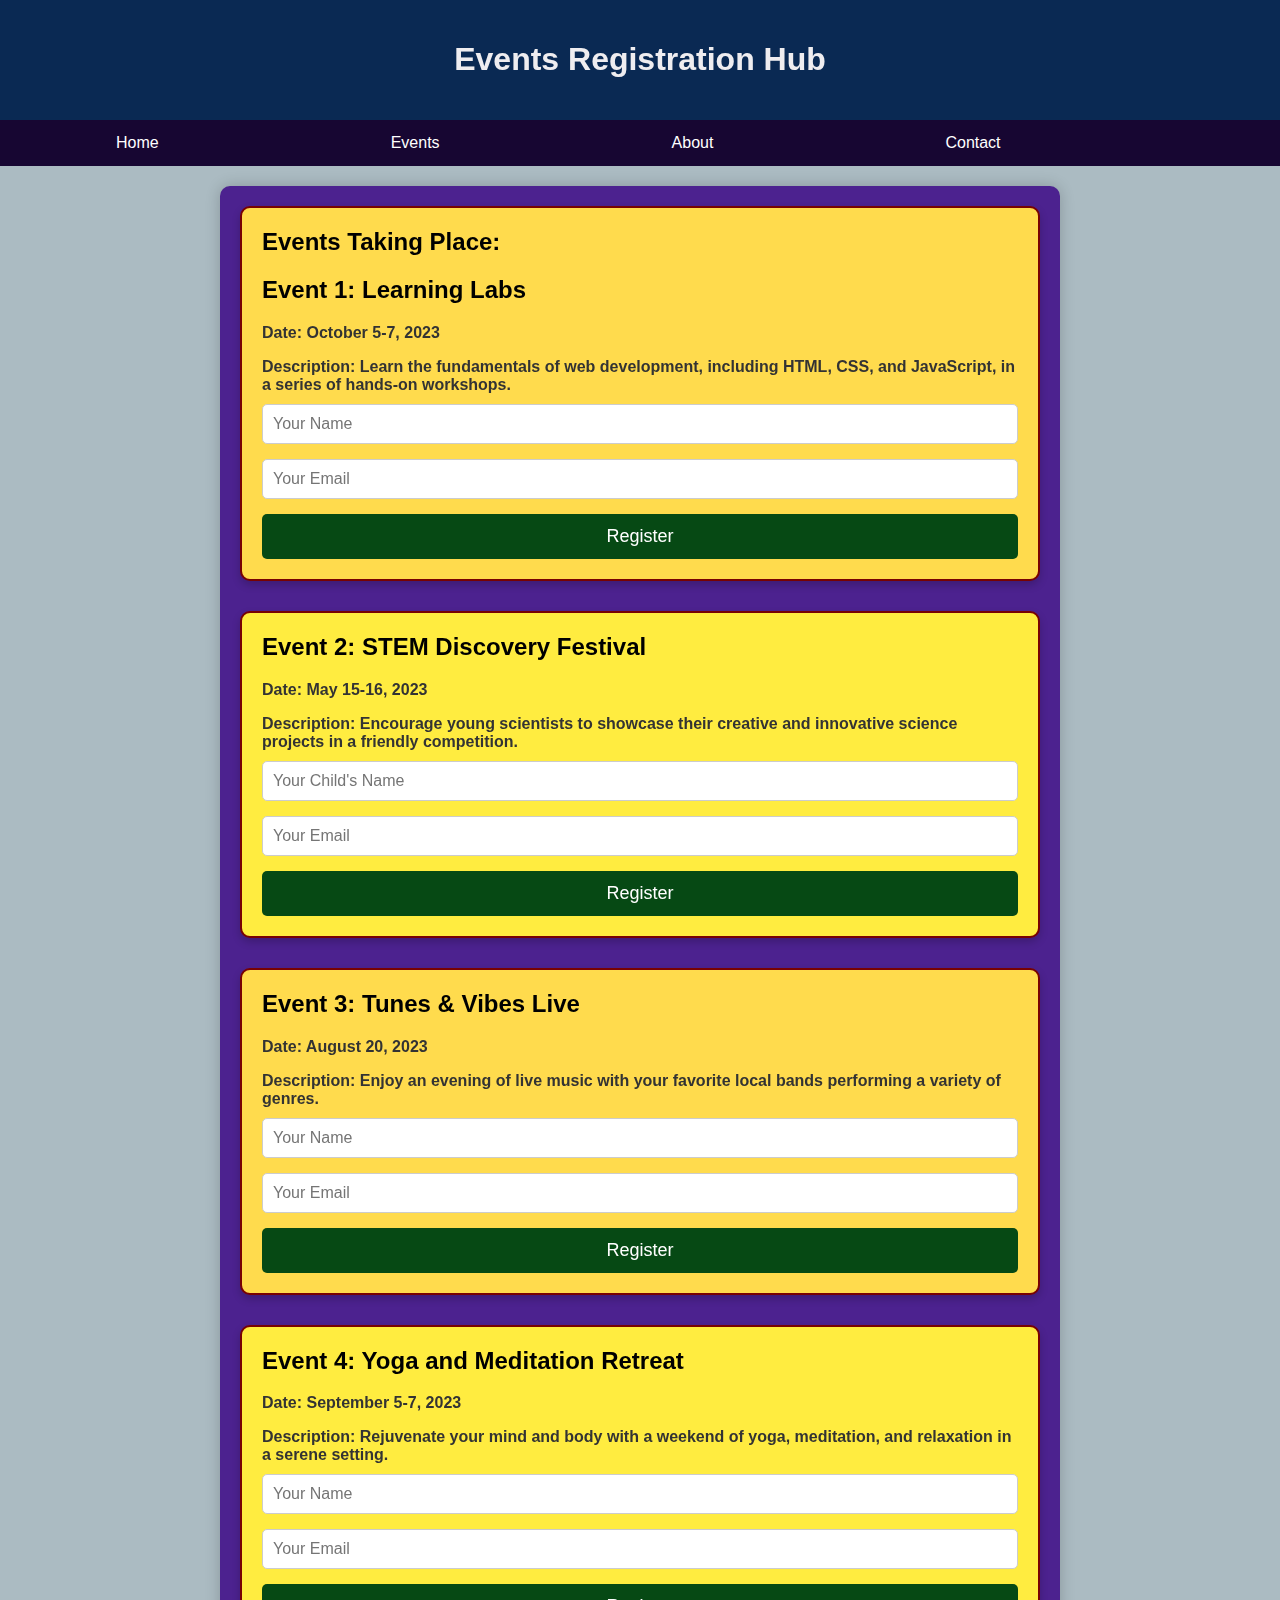
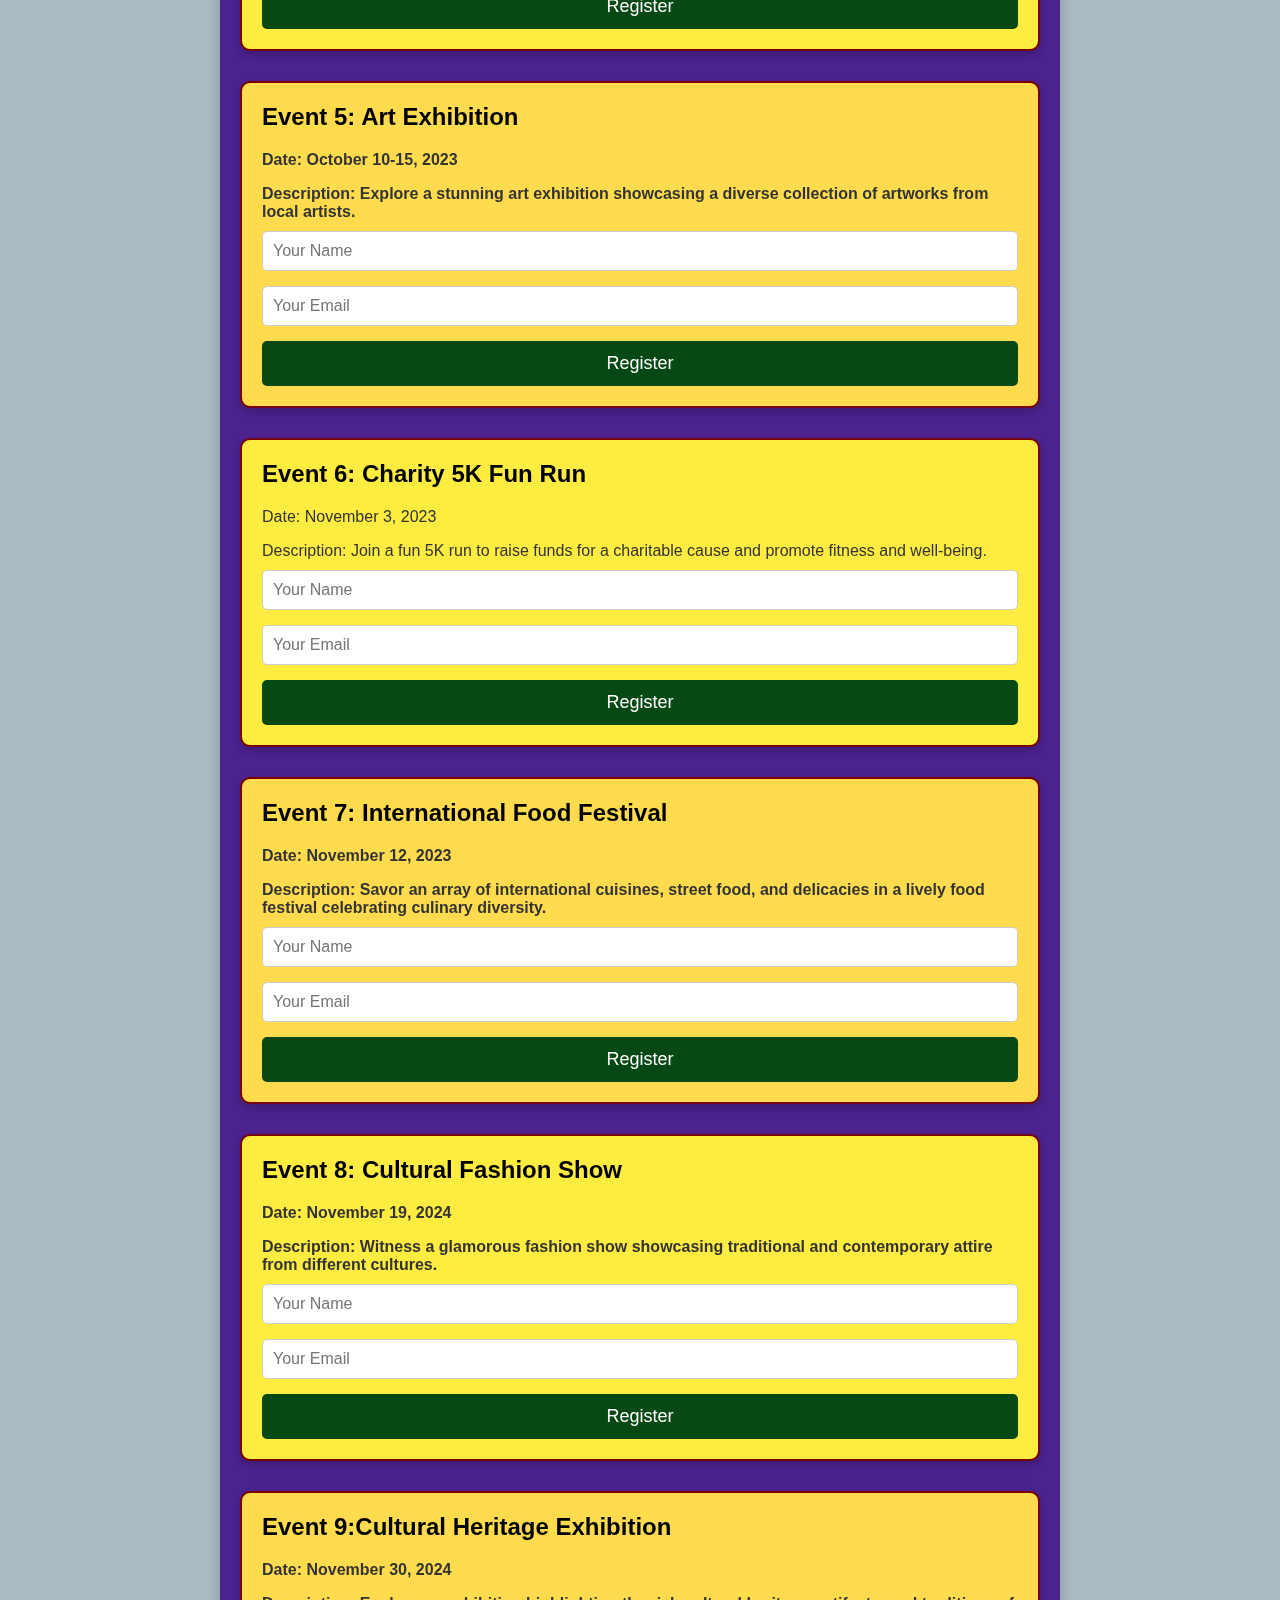
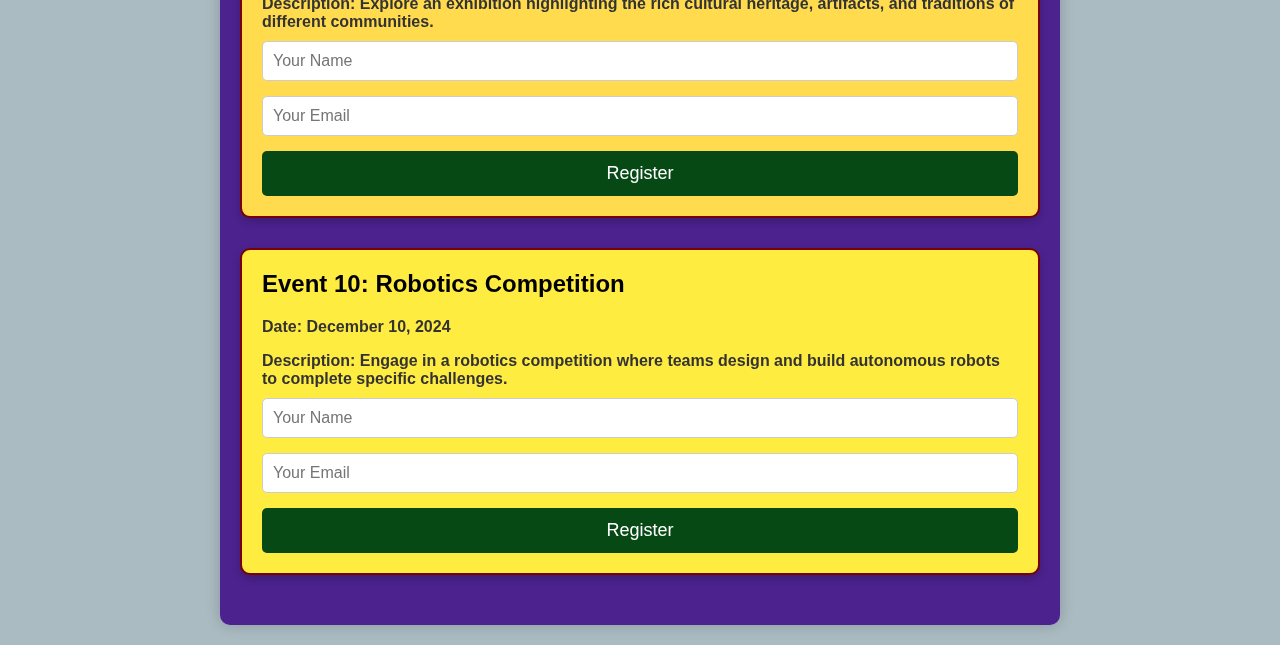
<file: index.html>
<!DOCTYPE html>
<html lang="en">
<head>
    <meta charset="UTF-8">
    <meta name="viewport" content="width=device-width, initial-scale=1.0">
    <title>Event Registration</title>
    <link rel="stylesheet" href="style.css">
</head>
<body>

    <video autoplay muted loop id="video-bg">
        <source src="https://www.shutterstock.com/shutterstock/videos/1072092397/preview/stock-footage-abstract-k-blue-shining-glitter-particles-k-d-loop-animation-new-motion-background-light-flare.mp4" type="video/mp4">
        Your browser does not support the video tag.
    </video>

    <header>
        <h1>Events Registration Hub</h1>
    </header>
    <nav>
        <ul>
            <li><a href="#home">Home</a></li>
            <li><a href="#events">Events</a></li>
            <li><a href="#about">About</a></li>
            <li><a href="contact.html">Contact</a></li>
        </ul>
    </nav>
    <div class="container">
        <div class="event">
            <b>
            <h2><b>Events Taking Place:</b></h2>
            <h2>Event 1: Learning Labs</h2>
            <p>Date: October 5-7, 2023</p>
            <p>Description: Learn the fundamentals of web development, including HTML, CSS, and JavaScript, in a series of hands-on workshops.</p>
            <form class="event-form" action="register_event1.html" method="post">
                <input type="text" name="name" placeholder="Your Name" required>
                <input type="email" name="email" placeholder="Your Email" required>
                <input type="submit" value="Register">
            </form>
        </b>
        </div>
        <div class="event">
            <b>
            <h2>Event 2: STEM Discovery Festival</h2>
            <p>Date: May 15-16, 2023</p>
            <p>Description: Encourage young scientists to showcase their creative and innovative science projects in a friendly competition.</p>
            <form class="event-form" action="register_event2.html" method="post">
                <input type="text" name="name" placeholder="Your Child's Name" required>
                <input type="email" name="email" placeholder="Your Email" required>
                <input type="submit" value="Register">
            </form>
        </b>
        </div>
        
        <div class="event">
        <b>
            <h2>Event 3: Tunes & Vibes Live</h2>
            <p>Date: August 20, 2023</p>
            <p>Description: Enjoy an evening of live music with your favorite local bands performing a variety of genres.</p>
            <form class="event-form" action="register_event3.html" method="post">
                <input type="text" name="name" placeholder="Your Name" required>
                <input type="email" name="email" placeholder="Your Email" required>
                <input type="submit" value="Register">
            </form>
        </b>
        </div>
        <div class="event">
            <b>
            <h2>Event 4: Yoga and Meditation Retreat</h2>
            <p>Date: September 5-7, 2023</p>
            <p>Description: Rejuvenate your mind and body with a weekend of yoga, meditation, and relaxation in a serene setting.</p>
            <form class="event-form" action="register_event4.html" method="post">
                <input type="text" name="name" placeholder="Your Name" required>
                <input type="email" name="email" placeholder="Your Email" required>
                <input type="submit" value="Register">
            </form>
        </b>
        </div>
        <div class="event">
            <b>
            <h2>Event 5: Art Exhibition</h2>
            <p>Date: October 10-15, 2023</p>
            <p>Description: Explore a stunning art exhibition showcasing a diverse collection of artworks from local artists.</p>
            <form class="event-form" action="register_event5.html" method="post">
                <input type="text" name="name" placeholder="Your Name" required>
                <input type="email" name="email" placeholder="Your Email" required>
                <input type="submit" value="Register">
            </form>
        </b>
        </div>
        <div class="event">
            <h2>Event 6: Charity 5K Fun Run</h2>
            <p>Date: November 3, 2023</p>
            <p>Description: Join a fun 5K run to raise funds for a charitable cause and promote fitness and well-being.</p>
            <form class="event-form" action="register_event6.html" method="post">
                <input type="text" name="name" placeholder="Your Name" required>
                <input type="email" name="email" placeholder="Your Email" required>
                <input type="submit" value="Register">
            </form>
        </b>

        </div>


        <div class="event">
            <b>
            <h2>Event 7: International Food Festival</h2>
            <p>Date: November 12, 2023</p>
            <p>Description: Savor an array of international cuisines, street food, and delicacies in a lively food festival celebrating culinary diversity.</p>
            <form class="event-form" action="register_event7.html" method="post">
                <input type="text" name="name" placeholder="Your Name" required>
                <input type="email" name="email" placeholder="Your Email" required>
                <input type="submit" value="Register">
            </form>
        </b>

        </div>

        <div class="event">
            <b>
            <h2>Event 8: Cultural Fashion Show</h2>
            <p>Date: November 19, 2024</p>
            <p>Description: Witness a glamorous fashion show showcasing traditional and contemporary attire from different cultures.</p>
            <form class="event-form" action="register_event8.html" method="post">
                <input type="text" name="name" placeholder="Your Name" required>
                <input type="email" name="email" placeholder="Your Email" required>
                <input type="submit" value="Register">
            </form>
        </b>

        </div>

        <div class="event">
            <b>
            <h2>Event 9:Cultural Heritage Exhibition</h2>
            <p>Date: November 30, 2024</p>
            <p>Description: Explore an exhibition highlighting the rich cultural heritage, artifacts, and traditions of different communities.</p>
            <form class="event-form" action="register_event9.html" method="post">
                <input type="text" name="name" placeholder="Your Name" required>
                <input type="email" name="email" placeholder="Your Email" required>
                <input type="submit" value="Register">
            </form>
        </b>

        </div>

        <div class="event">
            <b>
            <h2>Event 10: Robotics Competition</h2>
            <p>Date: December 10, 2024</p>
            <p>Description:  Engage in a robotics competition where teams design and build autonomous robots to complete specific challenges.
            </p>
            <form class="event-form" action="register_event10.html" method="post">
                <input type="text" name="name" placeholder="Your Name" required>
                <input type="email" name="email" placeholder="Your Email" required>
                <input type="submit" value="Register">
            </form>

        </b>

       

        </div>
    </div>
</body>
</html>
</file>
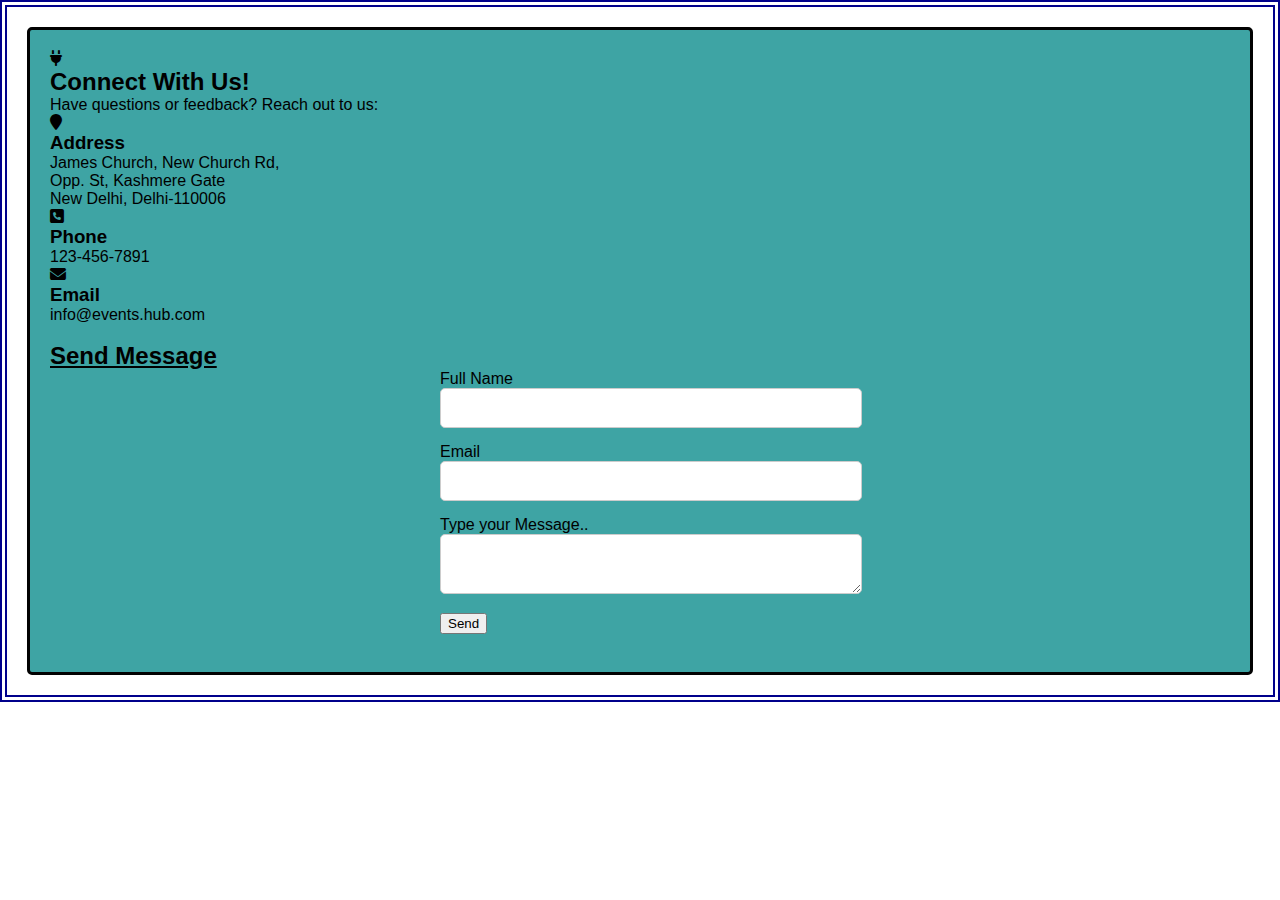
<file: contact.html>
<!DOCTYPE html>
<html lang="en">
<head>
    <meta charset="UTF-8">
    <meta name="viewport" content="width=device-width, initial-scale=1.0">
    <title>Contact Us</title>
   
    <link rel="stylesheet" href="https://cdn.jsdelivr.net/npm/@fortawesome/fontawesome-free@6.2.1/css/all.min.css">
    <link rel="stylesheet" href="style1.css"> 
<body>
    <section class="contact">
        <i class="fa fa-plug" aria-hidden="true"></i>

        <div class="content">
            <h2>Connect With Us!</h2>
           <p>Have questions or feedback? Reach out to us:</p>
        </div>

        <div class="container">
            <div class="contactInfo">
                <div class="box">
                    <div class="icon">
                        <i class="fa fa-map-marker" aria-hidden="true"></i>
                    </div>
                    <div class="text">
                        <h3>Address</h3>
                        <p>James Church, New Church Rd, <br>Opp. St, Kashmere Gate<br> New Delhi, Delhi-110006</p>
                    </div>
                </div>
                <div class="box">
                    <div class="icon">
                        <i class="fa fa-phone-square" aria-hidden="true"></i>
                    </div>
                    <div class="text">
                        <h3>Phone</h3>
                        <p>123-456-7891</p>
                    </div>
                </div>
                <div class="box">
                    <div class="icon">
                        <i class="fa fa-envelope" aria-hidden="true"></i>
                    </div>
                    <div class="text">
                        <h3>Email</h3>
                        <p>info@events.hub.com</p>
                    </div>
                </div>
            </div>

            <div class="contactForm"><br>
                <h2><u>Send Message</u></h2>
                <form>
                    <span>Full Name</span>
                    <div class="inputBox">
                        <input type="text" name="name" required>
                    </div>
                    
                    <span>Email</span>
                    <div class="inputBox">
                        <input type="email" name="email" required>
                    </div>
                    
                    <span>Type your Message..</span>
                    <div class="inputBox">
                        <textarea name="message" required></textarea>
                    </div>
                    <div class="inputBox">
                        <input type="submit" value="Send">
                    </div>
                </form>
            </div>
        </div>
        <br>

       
    </section>
</body>
</html>
</file>
<file: style.css>
body {
    font-family: 'Arial', sans-serif;
    background-color:#abbbc2;
    margin: 0;
    padding: 0;
}

#video-bg {
    position: fixed;
    top: 0;
    left: 0;
    width: 100%;
    height: 100%;
    object-fit: cover; 
    z-index: -1; 
}



nav {
    background-color: #170632;
    overflow: hidden;
}

nav ul {
    list-style-type: none;
    margin: 0;
    padding: 0;
    overflow: hidden;
}

nav li {
    float: left;
    margin-left: 100px;
    margin-right: 100px;
    display: inline;
}

nav li a {
    display: block;
    color: #fff;
    text-align: center;
    padding: 14px 16px;
    text-decoration: none;
}

nav li a:hover {
    background-color: #000000;
}



header {
    background-color: #0a2953;
    color: #fffbfbef;
    text-align: center;
    padding: 20px;
}

.container {
    max-width: 800px;
    margin: 20px auto;
    background-color: #4c228f;
    padding: 20px;
    border-radius: 10px;
    box-shadow: 0px 0px 15px rgba(0, 0, 0, 0.2);
}

.event {
    margin-bottom: 30px;
    padding: 20px;
    border: 2px solid #780202;
    border-radius: 10px;
    background-color: #fff;
    box-shadow: 0px 4px 8px rgba(0, 0, 0, 0.2);
}

.event h2 {
    font-size: 24px;
    color: #000000;
    margin-top: 0;
}

.event p {
    font-size: 16px;
    color: #333;
    margin-bottom: 10px;
}

.event-form {
    display: flex;
    flex-direction: column;
    gap: 15px;
}

.event-form input[type="text"],
.event-form input[type="email"] {
    padding: 10px;
    border: 1px solid #ccc;
    border-radius: 5px;
    font-size: 16px;
}

.event-form input[type="submit"] {
    background-color: #064914;
    color: #fff;
    border: none;
    padding: 12px;
    border-radius: 5px;
    cursor: pointer;
    font-size: 18px;
}

.event-form input[type="submit"]:hover {
    background-color: #ff4d4d;
}


.event:hover {
    transform: scale(1.02);
    transition: transform 0.3s ease;
}


.event:nth-child(even) {
    background-color: #ffec40;
}

.event:nth-child(odd) {
    background-color: #ffdb4d;
}
</file>
<file: style1.css>
body, h1, h2, h3, p, ul, li {
    margin: 0;
    padding: 0;
   
  
}

body {
    background-image: url('https://www.trelleborg.com/-/media/group/investors/investors_.jpg?rev=f784db3f41ec4d7b94154fb9f6b8fc81');
    background-size: cover;
    background-repeat: no-repeat;
    font-family: Arial, sans-serif;
    color: black;
    border-color:darkblue;
    border-width:7px;
    border-style:double;
   
}


header {
    background-color: #007BFF;
    color: black;
    text-align: center;
    padding: 20px 0;
    
}

section {
    margin: 20px;
    padding: 20px;
    background-color:rgb(62, 164, 164);
    border-radius: 5px;
    border-color: #020202;
    border-style: solid;
}

h1, h2, h3 {
    color: black;
}


#contact-info {
    text-align: center;
}

.contact-box {
    display: flex;
    align-items: center;
    margin-bottom: 20px;
}

.contact-icon {
    font-size: 24px;
    margin-right: 10px;
}


#contact-form {
    text-align: center;
    
}

form {
    max-width: 400px;
    margin: 0 auto;
}

label {
    display: block;
    margin-bottom: 5px;
    font-weight: bold;
}

input[type="text"],
input[type="email"],
textarea {
    width: 100%;
    padding: 10px;
    margin-bottom: 15px;
    border: 1px solid #ccc;
    border-radius: 5px;
    font-size: 16px;
}

button[type="submit"] {
    background-color: #007BFF;
    color: #fff;
    border: none;
    padding: 10px 20px;
    cursor: pointer;
    font-size: 18px;
    border-radius: 5px;
}

button[type="submit"]:hover {
    background-color: #0056b3;
}

#socials{
    color:black;
    background-color:pink;
    text-decoration: none;
}

/* Footer Styles */
footer {
    text-align: center;
    padding: 10px 0;
    background-color: rgba(0, 0, 0, 0.1);
}
</file>
